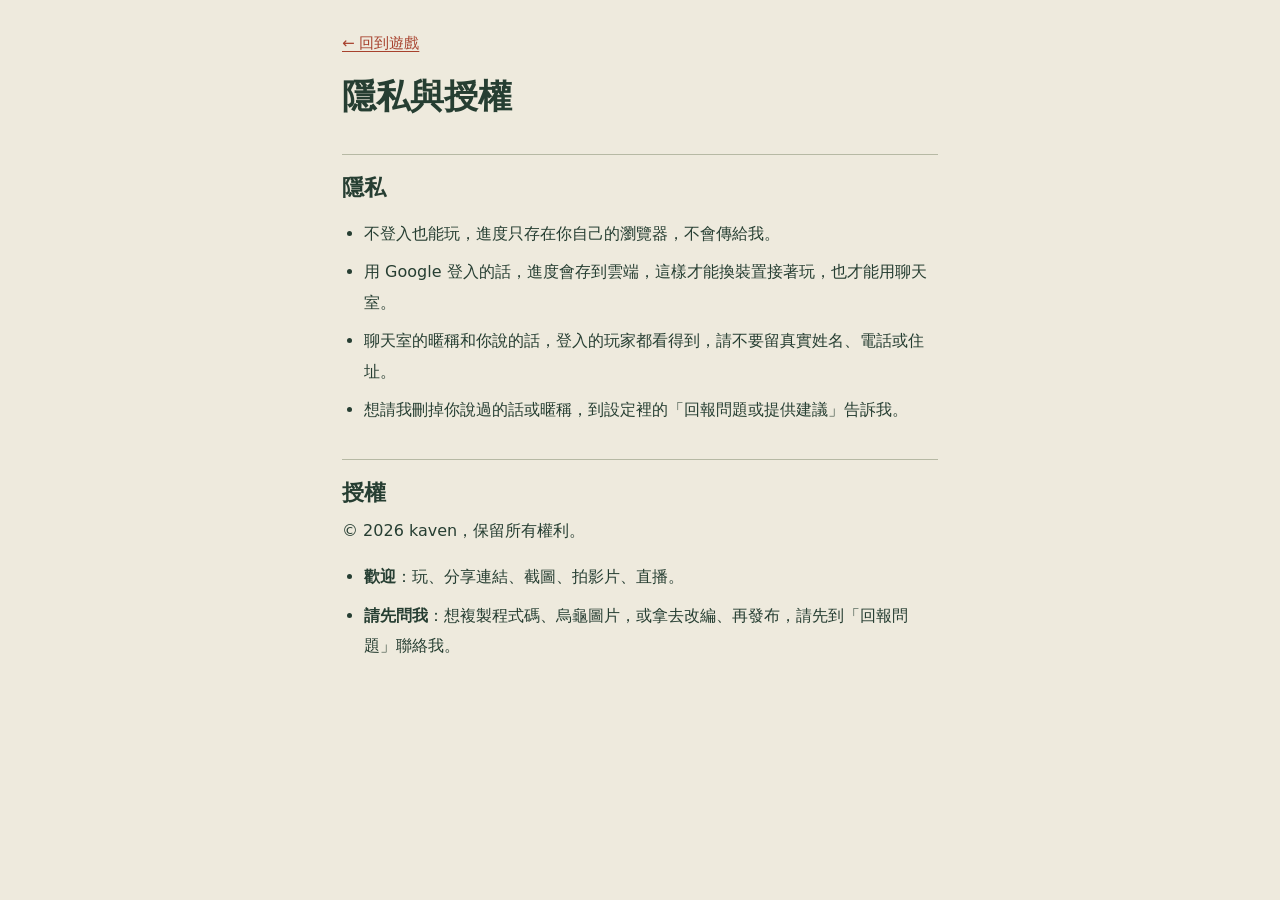
<file: privacy.html>
<!doctype html>
<html lang="zh-Hant">
<head>
  <meta charset="utf-8">
  <meta name="viewport" content="width=device-width, initial-scale=1">
  <title>隱私與授權 · wū guī 對對碰</title>
  <meta name="description" content="wū guī 對對碰 的隱私與授權說明。">
  <script>
    (function () {
      var t = null;
      try { t = localStorage.getItem('turtle.theme'); } catch (e) {}
      if (t !== 'dark' && t !== 'light') {
        t = window.matchMedia && matchMedia('(prefers-color-scheme: dark)').matches ? 'dark' : 'light';
      }
      document.documentElement.setAttribute('data-theme', t);
    })();
  </script>
  <style>
    :root { --bg: #eeeadd; --ink: #263e32; --muted: #59684e; --line: #b6b9a4; --accent: #a7412d; color-scheme: light; }
    :root[data-theme="dark"] { --bg: #182920; --ink: #e8e7d5; --muted: #b8c2ac; --line: #566b56; --accent: #e9a281; color-scheme: dark; }
    * { box-sizing: border-box; }
    body { margin: 0; background: var(--bg); color: var(--ink); font: 16px/1.9 "PingFang TC", "Microsoft JhengHei", "Noto Sans TC", system-ui, sans-serif; }
    main { max-width: 640px; margin: 0 auto; padding: 28px 22px 80px; }
    h1, h2 { font-family: "Kaiti TC", "DFKai-SB", "KaiTi", "Microsoft JhengHei", serif; line-height: 1.35; }
    h1 { font-size: 34px; margin: 16px 0 6px; }
    h2 { font-size: 22px; margin: 34px 0 6px; padding-top: 18px; border-top: 1px solid var(--line); }
    p, li { margin: 8px 0; }
    ul { padding-left: 22px; }
    a { color: var(--accent); text-underline-offset: 3px; }
    .back { font-size: 15px; }
  </style>
</head>
<body>
  <main>
    <a class="back" href="./">← 回到遊戲</a>
    <h1>隱私與授權</h1>

    <h2>隱私</h2>
    <ul>
      <li>不登入也能玩，進度只存在你自己的瀏覽器，不會傳給我。</li>
      <li>用 Google 登入的話，進度會存到雲端，這樣才能換裝置接著玩，也才能用聊天室。</li>
      <li>聊天室的暱稱和你說的話，登入的玩家都看得到，請不要留真實姓名、電話或住址。</li>
      <li>想請我刪掉你說過的話或暱稱，到設定裡的「回報問題或提供建議」告訴我。</li>
    </ul>

    <h2>授權</h2>
    <p>© 2026 kaven，保留所有權利。</p>
    <ul>
      <li><b>歡迎</b>：玩、分享連結、截圖、拍影片、直播。</li>
      <li><b>請先問我</b>：想複製程式碼、烏龜圖片，或拿去改編、再發布，請先到「回報問題」聯絡我。</li>
    </ul>
  </main>
</body>
</html>
</file>
